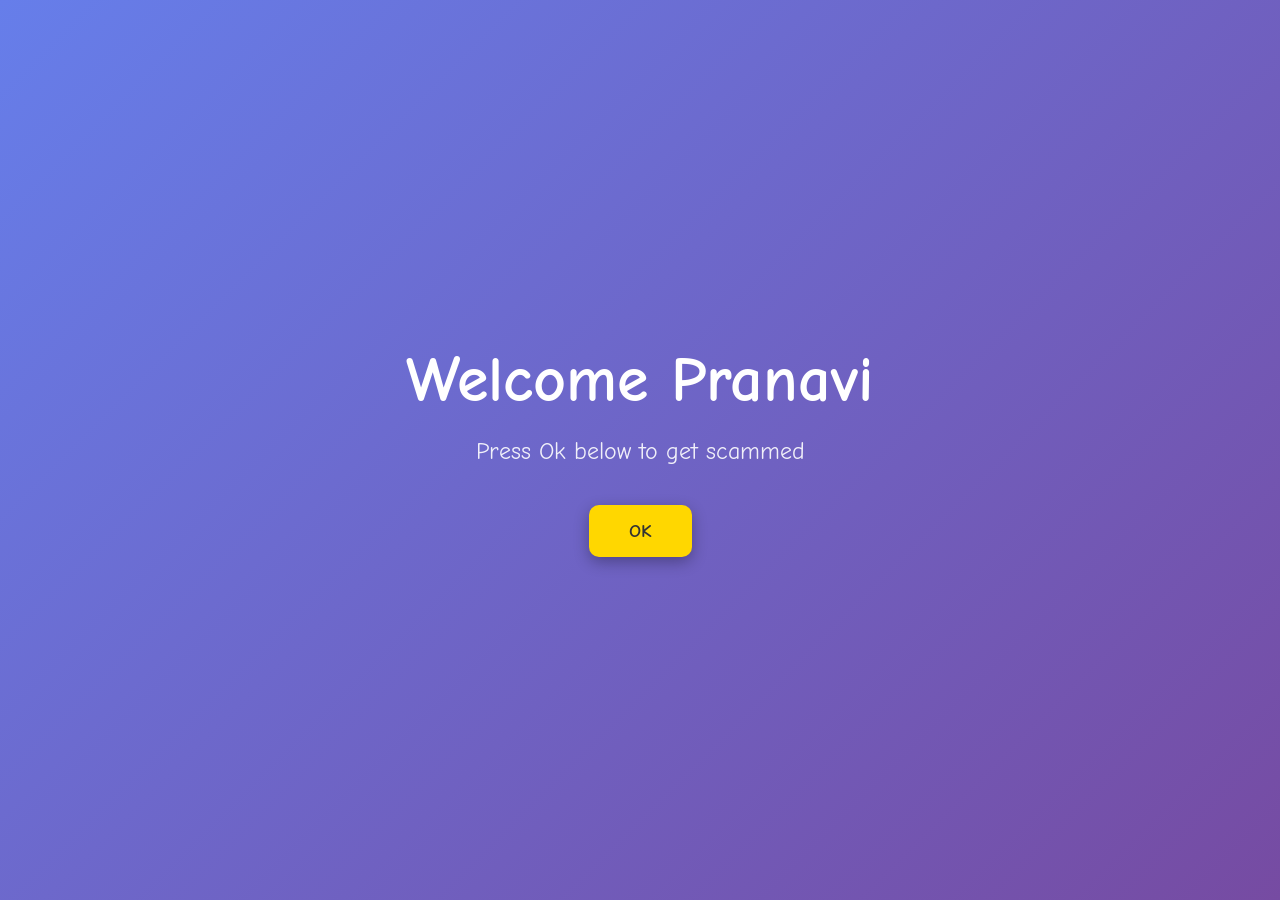
<file: index.html>
<!DOCTYPE html>
<html lang="en">
<head>
    <meta charset="UTF-8">
    <meta name="viewport" content="width=device-width, initial-scale=1.0">
    <title>Welcome</title>
    <link rel="stylesheet" href="css/styles.css">
    <link href="https://fonts.googleapis.com/css2?family=Comic+Neue:wght@700&display=swap" rel="stylesheet">
</head>
<body class="welcome-page">
    <div class="container">
        <h1 class="goofy-title">Welcome Pranavi</h1>
        <p class="subtitle">Press Ok below to get scammed</p>
        <button class="ok-btn" onclick="location.href='scammed.html'">OK</button>
    </div>
</body>
</html>
</file>
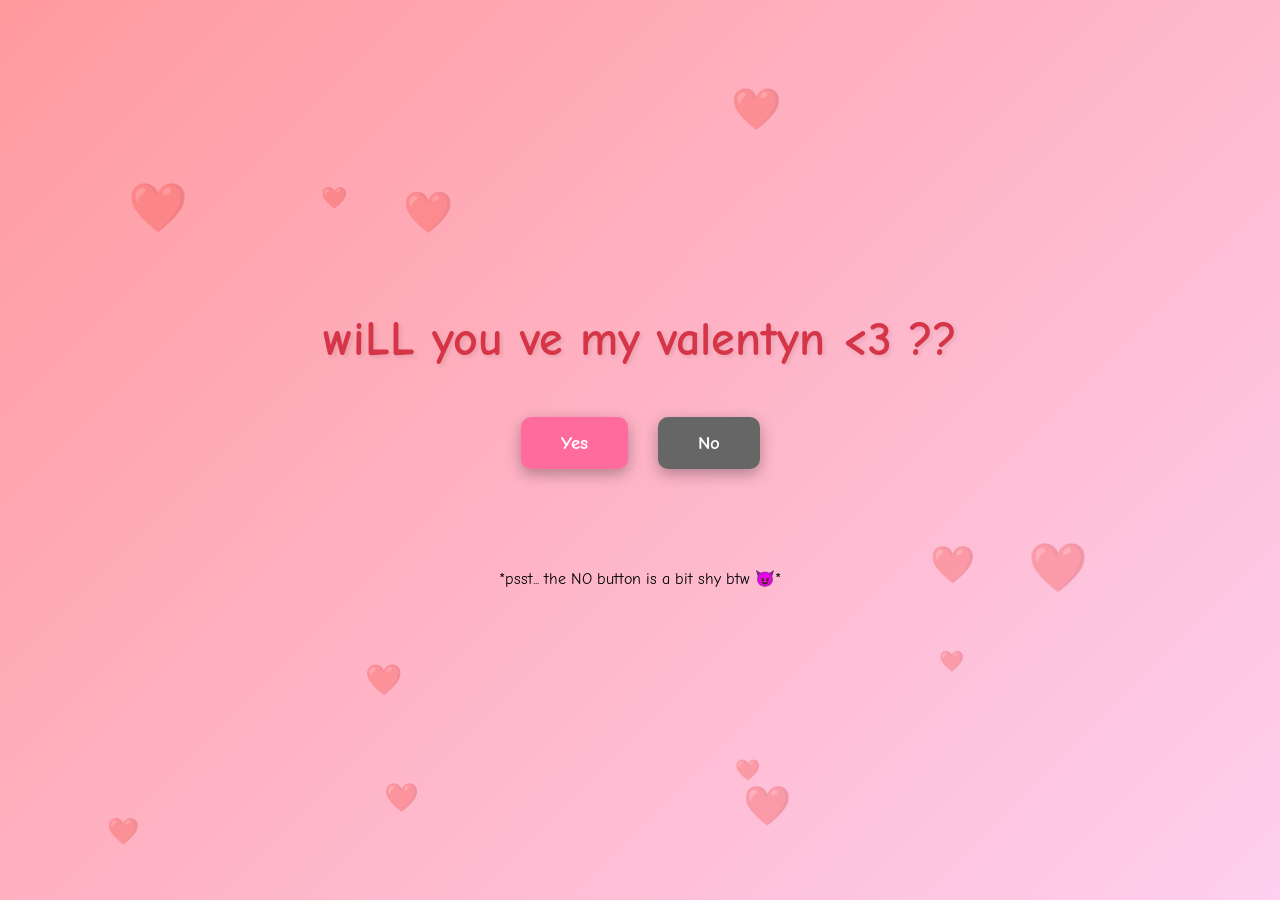
<file: question.html>
<!DOCTYPE html>
<html lang="en">
<head>
    <meta charset="UTF-8">
    <meta name="viewport" content="width=device-width, initial-scale=1.0">
    <title>Question</title>
    <link rel="stylesheet" href="css/styles.css">
    <link href="https://fonts.googleapis.com/css2?family=Comic+Neue:wght@700&display=swap" rel="stylesheet">
</head>
<body class="question-page">
    <audio id="bgSong" autoplay loop>
        <source src="assets/sounds/bg-song.mp3" type="audio/mpeg">
    </audio>
    
    <div class="hearts-background"></div>
    
    <div class="container">
        <h1 class="valentine-question">wiLL you ve my valentyn &lt;3 ??</h1>
        
        <div class="buttons-container">
            <button id="yesBtn" class="yes-btn" onclick="location.href='thanks.html'">Yes</button>
            <button id="noBtn" class="no-btn">No</button>
        </div>

        <p class="shy-text">*psst... the NO button is a bit shy btw 😈*</p>
    </div>
    
    <script src="js/main.js"></script>
</body>
</html>
</file>
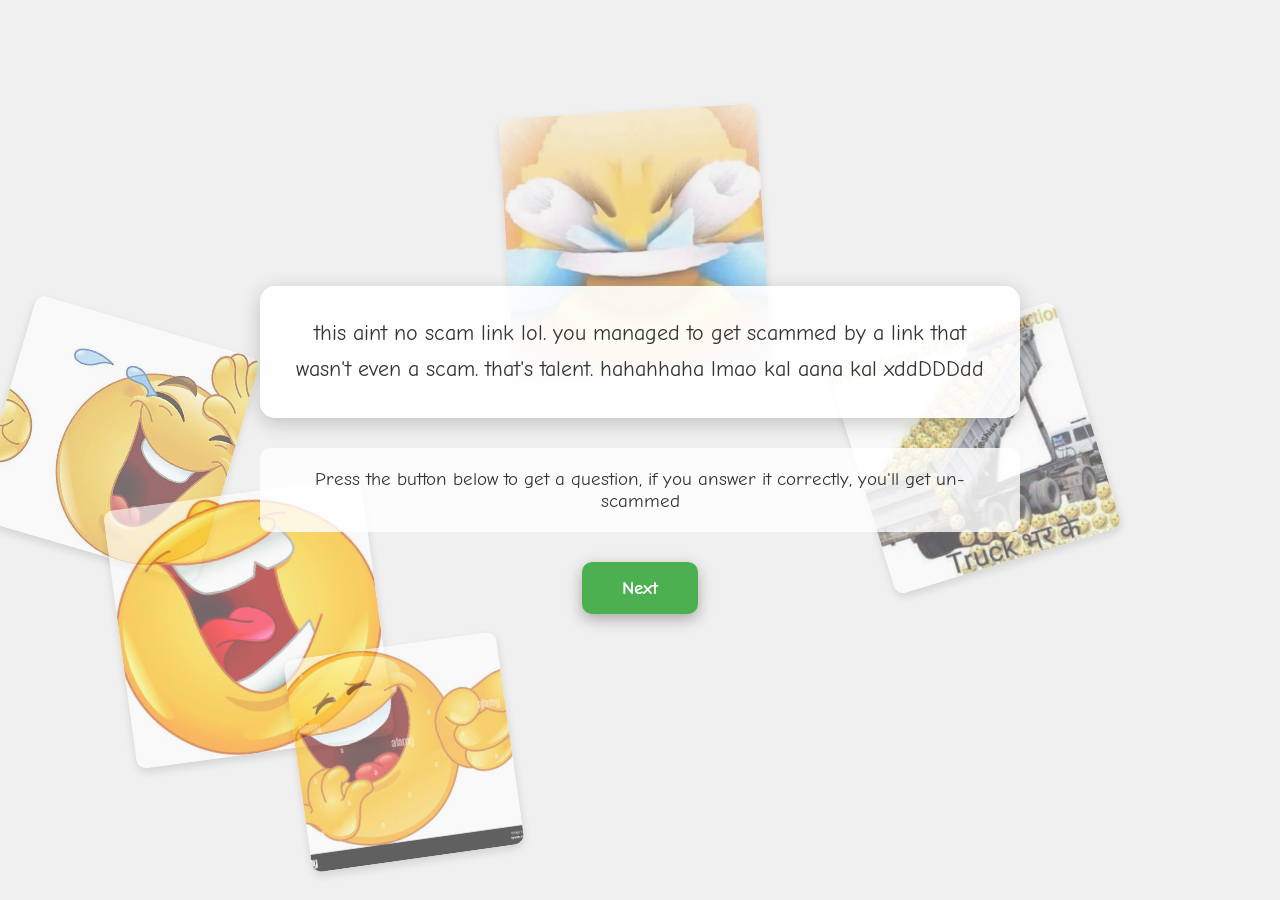
<file: scammed.html>
<!DOCTYPE html>
<html lang="en">
<head>
    <meta charset="UTF-8">
    <meta name="viewport" content="width=device-width, initial-scale=1.0">
    <title>Scammed</title>
    <link rel="stylesheet" href="css/styles.css">
    <link href="https://fonts.googleapis.com/css2?family=Comic+Neue:wght@700&display=swap" rel="stylesheet">
</head>
<body class="scammed-page">
    <audio id="scamSound" autoplay>
        <source src="assets/sounds/scam-sound.mp3" type="audio/mpeg">
    </audio>
    
    <div class="collage-background" id="collageContainer"></div>
    
    <div class="container">
        <div class="scam-text">
            <p>this aint no scam link lol. you managed to get scammed by a link that wasn't even a scam. that's talent. hahahhaha lmao kal aana kal xddDDDdd</p>
        </div>
        <p class="instruction">Press the button below to get a question, if you answer it correctly, you'll get un-scammed</p>
        <button class="proceed-btn" onclick="location.href='question.html'">Next</button>
    </div>
    
    <script src="js/main.js"></script>
</body>
</html>
</file>
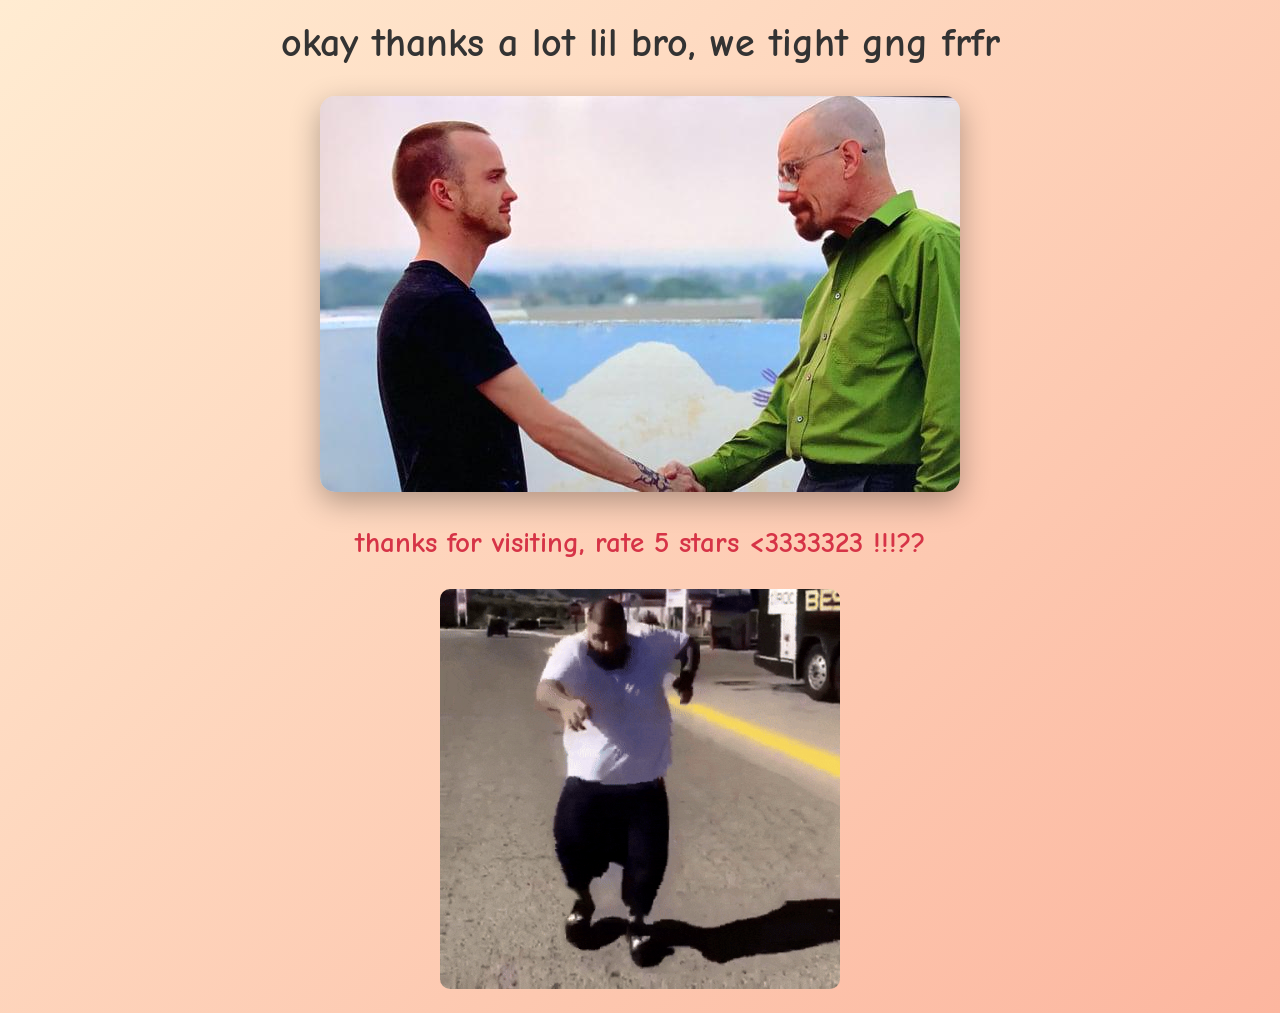
<file: thanks.html>
<!DOCTYPE html>
<html lang="en">
<head>
    <meta charset="UTF-8">
    <meta name="viewport" content="width=device-width, initial-scale=1.0">
    <title>Thanks!</title>
    <link rel="stylesheet" href="css/styles.css">
    <link href="https://fonts.googleapis.com/css2?family=Comic+Neue:wght@700&display=swap" rel="stylesheet">
</head>
<body class="thanks-page">
    <audio id="thanksSound" autoplay>
        <source src="assets/sounds/thanks-sound.mp3" type="audio/mpeg">
    </audio>
    
    <div class="container">
        <h1 class="thanks-title">okay thanks a lot lil bro, we tight gng frfr</h1>
        
        <div class="final-image">
            <img src="assets/images/final-image.jpg" alt="Final Image">
        </div>
        
        <p class="rating-text">thanks for visiting, rate 5 stars &lt;3333323 !!!??</p>
        
        <div class="gif-container">
            <img src="assets/gifs/thanks.gif" alt="Thanks gif">
        </div>
    </div>
</body>
</html>
</file>
<file: css/styles.css>
/* global Styles */
* {
    margin: 0;
    padding: 0;
    box-sizing: border-box;
}

body {
    font-family: 'Comic Neue', cursive, sans-serif;
    min-height: 100vh;
    display: flex;
    justify-content: center;
    align-items: center;
    overflow-x: hidden;
}

.container {
    text-align: center;
    z-index: 10;
    position: relative;
    padding: 20px;
    max-width: 800px;
}

button {
    font-family: 'Comic Neue', cursive, sans-serif;
    font-size: 1.2rem;
    padding: 15px 40px;
    border: none;
    border-radius: 10px;
    cursor: pointer;
    transition: all 0.3s ease;
    font-weight: bold;
}

button:hover {
    transform: scale(1.05);
}

/* welcome */
.welcome-page {
    background: linear-gradient(135deg, #667eea 0%, #764ba2 100%);
    color: white;
}

.goofy-title {
    font-size: 4rem;
    margin-bottom: 20px;
    animation: bounce 1s infinite alternate;
}

@keyframes bounce {
    from { transform: translateY(0px); }
    to { transform: translateY(-20px); }
}

.subtitle {
    font-size: 1.5rem;
    margin-bottom: 40px;
    opacity: 0.9;
}

.ok-btn {
    background-color: #ffd700;
    color: #333;
    box-shadow: 0 5px 15px rgba(0,0,0,0.3);
}

.ok-btn:hover {
    background-color: #ffed4e;
}

/* scammed */
.scammed-page {
    background-color: #f0f0f0;
    position: relative;
}

.collage-background {
    position: fixed;
    top: 0;
    left: 0;
    width: 100%;
    height: 100%;
    z-index: 1;
    overflow: hidden;
}

.collage-background img {
    position: absolute;
    object-fit: cover;
    opacity: 0.6;
    border-radius: 10px;
    box-shadow: 0 4px 8px rgba(0,0,0,0.2);
}

.scam-text {
    background-color: rgba(255, 255, 255, 0.9);
    padding: 30px;
    border-radius: 15px;
    margin-bottom: 30px;
    box-shadow: 0 5px 20px rgba(0,0,0,0.2);
}

.scam-text p {
    font-size: 1.4rem;
    line-height: 1.6;
    color: #333;
}

.instruction {
    font-size: 1.2rem;
    margin-bottom: 30px;
    background-color: rgba(255, 255, 255, 0.8);
    padding: 20px;
    border-radius: 10px;
    color: #333;
}

.proceed-btn {
    background-color: #4CAF50;
    color: white;
    box-shadow: 0 5px 15px rgba(0,0,0,0.3);
}

.proceed-btn:hover {
    background-color: #45a049;
}

/* question */
.question-page {
    background: linear-gradient(135deg, #ff9a9e 0%, #fecfef 100%);
    position: relative;
    overflow: hidden;
}

.hearts-background {
    position: fixed;
    top: 0;
    left: 0;
    width: 100%;
    height: 100%;
    pointer-events: none;
    z-index: 1;
}

.hearts-background::before,
.hearts-background::after {
    content: '❤️';
    position: absolute;
    font-size: 3rem;
    opacity: 0.3;
    animation: float 15s infinite ease-in-out;
}

.hearts-background::before {
    left: 10%;
    top: 20%;
    animation-delay: 0s;
}

.hearts-background::after {
    right: 15%;
    top: 60%;
    animation-delay: 3s;
}

@keyframes float {
    0%, 100% { transform: translateY(0px) rotate(0deg); }
    50% { transform: translateY(-30px) rotate(10deg); }
}

.valentine-question {
    font-size: 3rem;
    color: #d63447;
    margin-bottom: 50px;
    text-shadow: 2px 2px 4px rgba(0,0,0,0.1);
}

.buttons-container {
    display: flex;
    gap: 30px;
    justify-content: center;
    align-items: center;
    margin-bottom: 100px;
}

.yes-btn {
    background-color: #ff6b9d;
    color: white;
    box-shadow: 0 5px 15px rgba(0,0,0,0.3);
    transition: all 0.3s ease;
}

.yes-btn:hover {
    background-color: #ff5a8e;
}

.no-btn {
    background-color: #666;
    color: white;
    box-shadow: 0 5px 15px rgba(0,0,0,0.3);
    position: relative;
}

.shy-note {
    margin-top: 0;
    font-size: 1rem;
    color: #d63447;
    font-style: italic;
    opacity: 0.8;
}

/* thanks */
.thanks-page {
    background: linear-gradient(135deg, #ffecd2 0%, #fcb69f 100%);
}

.thanks-title {
    font-size: 2.5rem;
    color: #333;
    margin-bottom: 30px;
}

.final-image {
    margin: 30px 0;
}

.final-image img {
    max-width: 100%;
    height: auto;
    border-radius: 15px;
    box-shadow: 0 10px 30px rgba(0,0,0,0.3);
}

.rating-text {
    font-size: 1.8rem;
    color: #d63447;
    margin: 30px 0;
    font-weight: bold;
}

.gif-container {
    margin-top: 30px;
}

.gif-container img {
    max-width: 400px;
    width: 100%;
    border-radius: 10px;
}

/* responsive */
@media (max-width: 768px) {
    .goofy-title {
        font-size: 2.5rem;
    }
    
    .valentine-question {
        font-size: 2rem;
    }
    
    .buttons-container {
        flex-direction: column;
        gap: 20px;
    }
    
    button {
        font-size: 1rem;
        padding: 12px 30px;
    }
}
</file>
